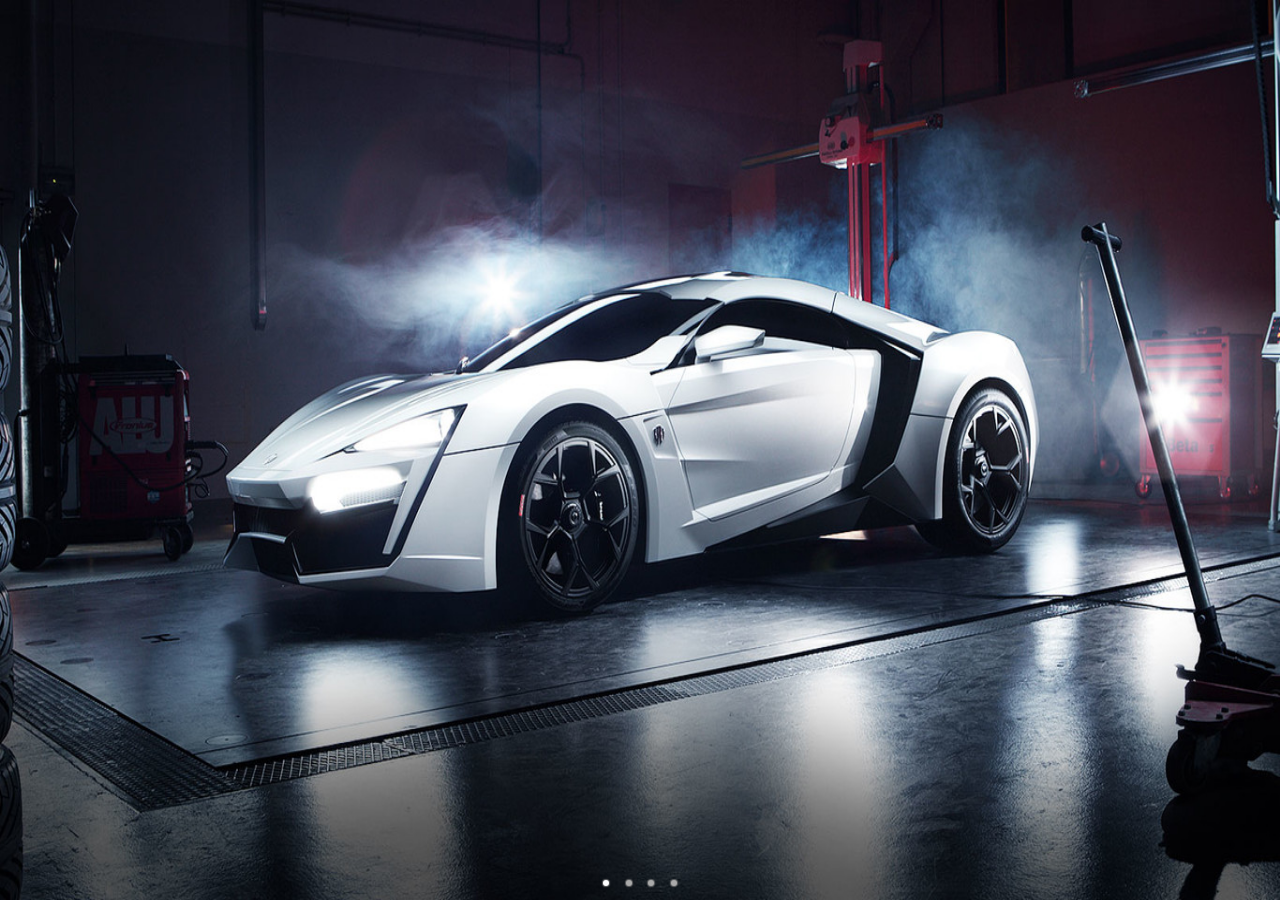
<file: html/guide.html>
<!--
	app第一次启动时的轮播页
-->
<!DOCTYPE html>
<html>

	<head>
		<meta charset="utf-8">
		<title>Hello MUI</title>
		<meta name="viewport" content="width=device-width, initial-scale=1,maximum-scale=1,user-scalable=no">
		<meta name="apple-mobile-web-app-capable" content="yes">
		<meta name="apple-mobile-web-app-status-bar-style" content="black">

		<link rel="stylesheet" href="../css/mui.min.css">
		<style>
			#close {
				position: absolute;
				width: 160px;
				height: 44px;
				left: 50%;
				margin-left: -80px;
				bottom: 15%;
				padding: 10px;
				color: #fff;
				border-color: #fff;
			}
			
			img {
				width: 100%;
				height: 100%;
			}
		</style>
	</head>

	<body>
		<div id="slider" class="mui-slider mui-fullscreen" style="background-color: black;">
			<div class="mui-slider-group">
				<!-- 第一张 -->
				<div class="mui-slider-item mui-slider-item-duplicate">
					<img src="../img/1.jpg">
				</div>
				<!-- 第二张 -->
				<div class="mui-slider-item">
					<img src="../img/2.jpg">
				</div>
				<!-- 第三张 -->
				<div class="mui-slider-item">
					<img src="../img/3.jpg">
				</div>
				<!-- 第四张 -->
				<div class="mui-slider-item">
					<img src="../img/4.jpg">
					<button id='close' class="mui-btn mui-btn-warning mui-btn-outlined">立即体验</button>
				</div>
			</div>
			<div class="mui-slider-indicator">
				<div class="mui-indicator mui-active"></div>
				<div class="mui-indicator"></div>
				<div class="mui-indicator"></div>
				<div class="mui-indicator"></div>
			</div>
		</div>
		<script src="../js/mui.min.js"></script>
		<script>
			mui.back = function() {};
			mui.plusReady(function() {
				plus.navigator.setFullscreen(true);
				plus.navigator.closeSplashscreen();
			});
			//立即体验按钮点击事件
			document.getElementById("close").addEventListener('tap', function(event) {
				plus.storage.setItem("lauchFlag", "true");
				plus.navigator.setFullscreen(false);
				plus.webview.currentWebview().close();
			}, false);
		</script>
	</body>

</html>
</file>
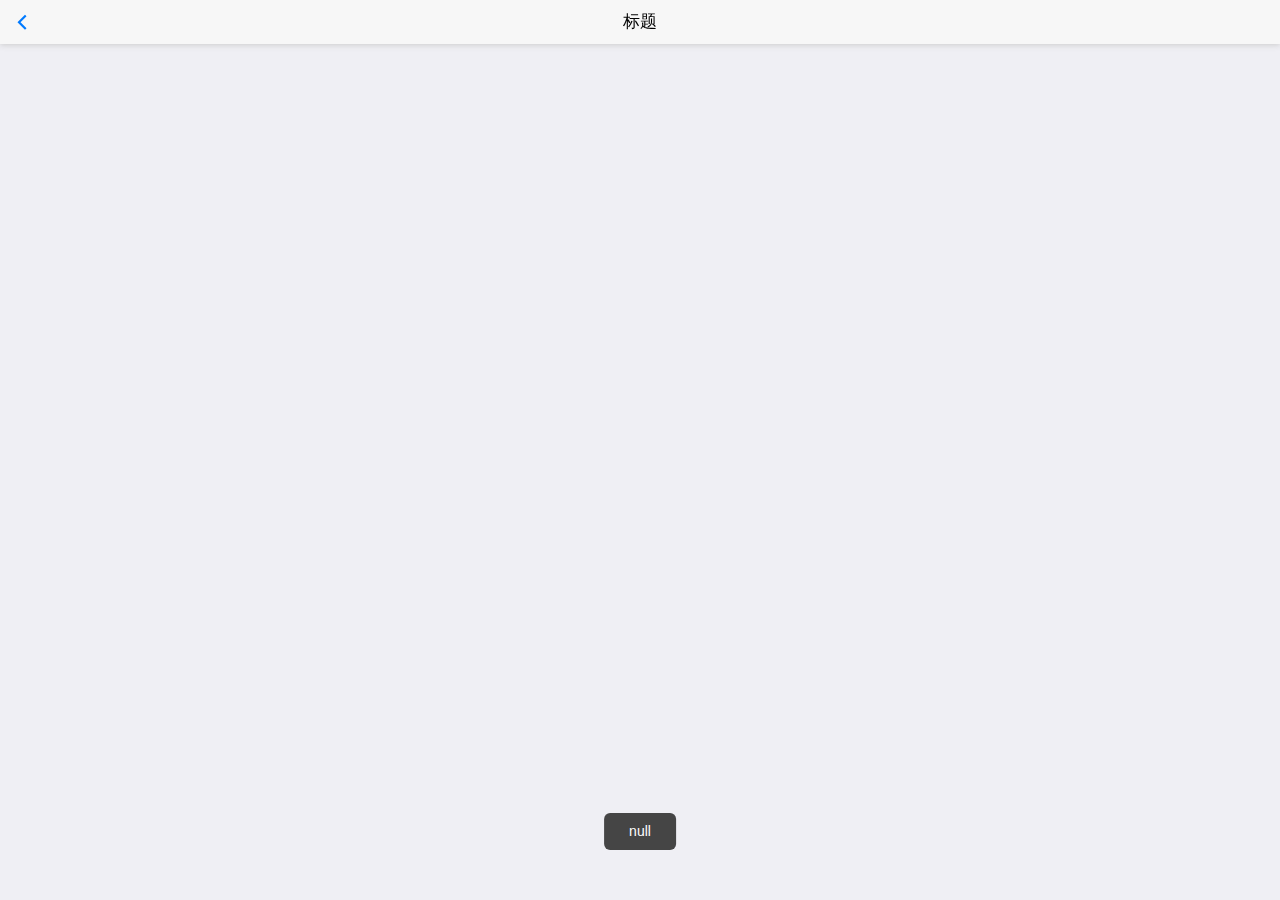
<file: html/home-sub.html>
<!doctype html>
<html>

	<head>
		<meta charset="UTF-8">
		<title></title>
		<meta name="viewport" content="width=device-width,initial-scale=1,minimum-scale=1,maximum-scale=1,user-scalable=no" />
		<link href="../css/mui.min.css" rel="stylesheet" />
	</head>

	<body>
		<header class="mui-bar mui-bar-nav">
			<a class="mui-action-back mui-icon mui-icon-left-nav mui-pull-left"></a>
			<h1 class="mui-title">标题</h1>
		</header>
		<script src="../js/mui.min.js"></script>
		<script type="text/javascript">
			mui.init();
			if(mui.os.plus) {
				mui.plusReady(function() {
					var self = plus.webview.currentWebview();
					mui.toast(self.subUrl);
				})
			} else {
				var subUrl = localStorage.getItem('subUrl');
				mui.toast(subUrl);
			}
		</script>
	</body>

</html>
</file>
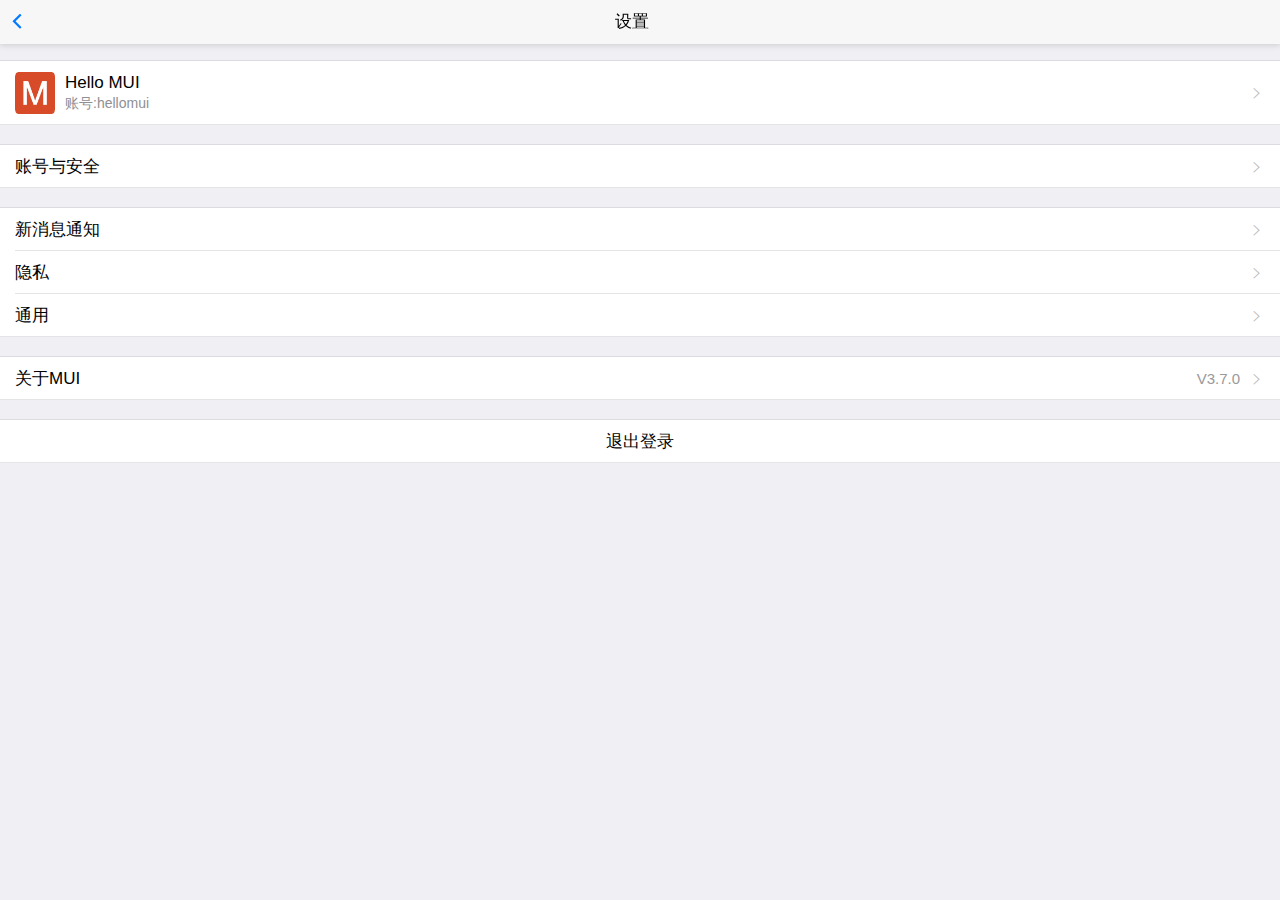
<file: html/user.html>
<!DOCTYPE html>
<html>

	<head>
		<meta charset="utf-8">
		<title>Hello MUI</title>
		<meta name="viewport" content="width=device-width, initial-scale=1,maximum-scale=1,user-scalable=no">
		<meta name="apple-mobile-web-app-capable" content="yes">
		<meta name="apple-mobile-web-app-status-bar-style" content="black">

		<link rel="stylesheet" href="../css/mui.min.css">
		<style>
			html,
			body {
				background-color: #efeff4;
			}
			
			.mui-views,
			.mui-view,
			.mui-pages,
			.mui-page,
			.mui-page-content {
				position: absolute;
				left: 0;
				right: 0;
				top: 0;
				bottom: 0;
				width: 100%;
				height: 100%;
				background-color: #efeff4;
			}
			
			.mui-pages {
				top: 46px;
				height: auto;
			}
			
			.mui-scroll-wrapper,
			.mui-scroll {
				background-color: #efeff4;
			}
			
			.mui-page.mui-transitioning {
				-webkit-transition: -webkit-transform 300ms ease;
				transition: transform 300ms ease;
			}
			
			.mui-page-left {
				-webkit-transform: translate3d(0, 0, 0);
				transform: translate3d(0, 0, 0);
			}
			
			.mui-ios .mui-page-left {
				-webkit-transform: translate3d(-20%, 0, 0);
				transform: translate3d(-20%, 0, 0);
			}
			
			.mui-navbar {
				position: fixed;
				right: 0;
				left: 0;
				z-index: 10;
				height: 44px;
				background-color: #f7f7f8;
			}
			
			.mui-navbar .mui-bar {
				position: absolute;
				background: transparent;
				text-align: center;
			}
			
			.mui-android .mui-navbar-inner.mui-navbar-left {
				opacity: 0;
			}
			
			.mui-ios .mui-navbar-left .mui-left,
			.mui-ios .mui-navbar-left .mui-center,
			.mui-ios .mui-navbar-left .mui-right {
				opacity: 0;
			}
			
			.mui-navbar .mui-btn-nav {
				-webkit-transition: none;
				transition: none;
				-webkit-transition-duration: .0s;
				transition-duration: .0s;
			}
			
			.mui-navbar .mui-bar .mui-title {
				display: inline-block;
				width: auto;
			}
			
			.mui-page-shadow {
				position: absolute;
				right: 100%;
				top: 0;
				width: 16px;
				height: 100%;
				z-index: -1;
				content: '';
			}
			
			.mui-page-shadow {
				background: -webkit-linear-gradient(left, rgba(0, 0, 0, 0) 0, rgba(0, 0, 0, 0) 10%, rgba(0, 0, 0, .01) 50%, rgba(0, 0, 0, .2) 100%);
				background: linear-gradient(to right, rgba(0, 0, 0, 0) 0, rgba(0, 0, 0, 0) 10%, rgba(0, 0, 0, .01) 50%, rgba(0, 0, 0, .2) 100%);
			}
			
			.mui-navbar-inner.mui-transitioning,
			.mui-navbar-inner .mui-transitioning {
				-webkit-transition: opacity 300ms ease, -webkit-transform 300ms ease;
				transition: opacity 300ms ease, transform 300ms ease;
			}
			
			.mui-page {
				display: none;
			}
			
			.mui-pages .mui-page {
				display: block;
			}
			
			.mui-page .mui-table-view:first-child {
				margin-top: 15px;
			}
			
			.mui-page .mui-table-view:last-child {
				margin-bottom: 30px;
			}
			
			.mui-table-view {
				margin-top: 20px;
			}
			
			.mui-table-view span.mui-pull-right {
				color: #999;
			}
			
			.mui-table-view-divider {
				background-color: #efeff4;
				font-size: 14px;
			}
			
			.mui-table-view-divider:before,
			.mui-table-view-divider:after {
				height: 0;
			}
			
			.head {
				height: 40px;
			}
			
			#head {
				line-height: 40px;
			}
			
			.head-img {
				width: 40px;
				height: 40px;
			}
			
			#head-img1 {
				position: absolute;
				bottom: 10px;
				right: 40px;
				width: 40px;
				height: 40px;
			}
			
			.update {
				font-style: normal;
				color: #999999;
				margin-right: -25px;
				font-size: 15px
			}
			
			.mui-fullscreen {
				position: fixed;
				z-index: 20;
				background-color: #000;
			}
			
			.mui-ios .mui-navbar .mui-bar .mui-title {
				position: static;
			}
			/*问题反馈在setting页面单独的css*/
			
			#feedback .mui-popover {
				position: fixed;
			}
			
			#feedback .mui-table-view:last-child {
				margin-bottom: 0px;
			}
			
			#feedback .mui-table-view:first-child {
				margin-top: 0px;
			}
			/*问题反馈在setting页面单独的css==end*/
		</style>
		<link rel="stylesheet" type="text/css" href="../css/feedback.css" />
	</head>

	<body class="mui-fullscreen">
		<!--页面主结构开始-->
		<div id="app" class="mui-views">
			<div class="mui-view">
				<div class="mui-navbar">
				</div>
				<div class="mui-pages">
				</div>
			</div>
		</div>
		<!--页面主结构结束-->
		<!--单页面开始-->
		<div id="setting" class="mui-page">
			<!--页面标题栏开始-->
			<div class="mui-navbar-inner mui-bar mui-bar-nav">
				<button type="button" class="mui-left mui-action-back mui-btn  mui-btn-link mui-btn-nav mui-pull-left">
					<span class="mui-icon mui-icon-left-nav"></span>
				</button>
				<h1 class="mui-center mui-title">设置</h1>
			</div>
			<!--页面标题栏结束-->
			<!--页面主内容区开始-->
			<div class="mui-page-content">
				<div class="mui-scroll-wrapper">
					<div class="mui-scroll">
						<ul class="mui-table-view mui-table-view-chevron">
							<li class="mui-table-view-cell mui-media">
								<a class="mui-navigate-right" href="#account">
									<img class="mui-media-object mui-pull-left head-img" id="head-img" src="">
									<div class="mui-media-body">
										Hello MUI
										<p class='mui-ellipsis'>账号:hellomui</p>
									</div>
								</a>
							</li>
						</ul>
						<ul class="mui-table-view mui-table-view-chevron">
							<li class="mui-table-view-cell">
								<a href="#account" class="mui-navigate-right">账号与安全</a>
							</li>
						</ul>
						<ul class="mui-table-view mui-table-view-chevron">
							<li class="mui-table-view-cell">
								<a href="#notifications" class="mui-navigate-right">新消息通知</a>
							</li>
							<li class="mui-table-view-cell">
								<a href="#privacy" class="mui-navigate-right">隐私</a>
							</li>
							<li class="mui-table-view-cell">
								<a href="#general" class="mui-navigate-right">通用</a>
							</li>
						</ul>
						<ul class="mui-table-view mui-table-view-chevron">
							<li class="mui-table-view-cell">
								<a href="#about" class="mui-navigate-right">关于MUI <i class="mui-pull-right update">V3.7.0</i></a>
							</li>
						</ul>
						<ul class="mui-table-view">
							<li class="mui-table-view-cell" style="text-align: center;">
								<a>退出登录</a>
							</li>
						</ul>
					</div>
				</div>
			</div>
			<!--页面主内容区结束-->
		</div>
		<!--单页面结束-->
		<div id="account" class="mui-page">
			<div class="mui-navbar-inner mui-bar mui-bar-nav">
				<button type="button" class="mui-left mui-action-back mui-btn  mui-btn-link mui-btn-nav mui-pull-left">
					<span class="mui-icon mui-icon-left-nav"></span>设置
				</button>
				<h1 class="mui-center mui-title">账号与安全</h1>
			</div>
			<div class="mui-page-content">
				<div class="mui-scroll-wrapper">
					<div class="mui-scroll">
						<ul class="mui-table-view">
							<li class="mui-table-view-cell">
								<a id="head" class="mui-navigate-right">头像
									<span class="mui-pull-right head">
									<img class="head-img mui-action-preview" id="head-img1" src=""/>
								</span>
								</a>
							</li>
							<li class="mui-table-view-cell">
								<a>姓名<span class="mui-pull-right">Hbuilder</span></a>
							</li>
							<li class="mui-table-view-cell">
								<a>HBuilder账号<span class="mui-pull-right">hbuilder@dcloud.io</span></a>
							</li>
						</ul>
						<ul class="mui-table-view">
							<li class="mui-table-view-cell">
								<a>QQ号<span class="mui-pull-right">88888888</span></a>
							</li>
							<li class="mui-table-view-cell">
								<a>手机号<span class="mui-pull-right">18601234567</span></a>
							</li>
							<li class="mui-table-view-cell">
								<a>邮箱地址<span class="mui-pull-right">hbuilder@dcloud.io</span></a>
							</li>
						</ul>
					</div>
				</div>
			</div>
		</div>
		<div id="notifications" class="mui-page">
			<div class="mui-navbar-inner mui-bar mui-bar-nav">
				<button type="button" class="mui-left mui-action-back mui-btn  mui-btn-link mui-btn-nav mui-pull-left">
					<span class="mui-icon mui-icon-left-nav"></span>设置
				</button>
				<h1 class="mui-center mui-title">新消息通知</h1>
			</div>
			<div class="mui-page-content">
				<div class="mui-scroll-wrapper">
					<div class="mui-scroll">
						<ul class="mui-table-view">
							<li class="mui-table-view-cell">
								<a>接收新消息通知<span class="mui-pull-right">已开启</span></a>
							</li>
						</ul>
						<ul class="mui-table-view">
							<li class="mui-table-view-cell">
								通知显示消息详情
								<div class="mui-switch mui-active mui-switch-mini">
									<div class="mui-switch-handle"></div>
								</div>
							</li>
						</ul>
						<div class="mui-content-padded">
							<p>若关闭，当收到新消息时，通知提示将不显示发信人和内容摘要</p>
						</div>

						<ul class="mui-table-view mui-table-view-chevron">
							<li class="mui-table-view-cell">
								<a href="#notifications_disturb" class="mui-navigate-right">功能消息免打扰</a>
							</li>
						</ul>
						<div class="mui-content-padded">
							<p>设置系统功能消息提示声音和震动的时段</p>
						</div>
						<ul class="mui-table-view">
							<li class="mui-table-view-cell">
								<a>接收新消息通知<span class="mui-pull-right">已开启</span></a>
							</li>
						</ul>
						<ul class="mui-table-view">
							<li class="mui-table-view-cell">
								声音
								<div class="mui-switch mui-active mui-switch-mini">
									<div class="mui-switch-handle"></div>
								</div>
							</li>
							<li class="mui-table-view-cell">
								震动
								<div class="mui-switch mui-active mui-switch-mini">
									<div class="mui-switch-handle"></div>
								</div>
							</li>
						</ul>
						<div class="mui-content-padded">
							<p>当HelloMUI在运行时，你可以设置是否需要声音或者震动</p>
						</div>
						<div></div>
					</div>
				</div>
			</div>
		</div>
		<div id="notifications_disturb" class="mui-page">
			<div class="mui-navbar-inner mui-bar mui-bar-nav">
				<button type="button" class="mui-left mui-action-back mui-btn  mui-btn-link mui-btn-nav mui-pull-left">
					<span class="mui-icon mui-icon-left-nav"></span>新消息通知
				</button>
				<h1 class="mui-center mui-title">功能消息免打扰</h1>
			</div>
			<div class="mui-page-content">
				<div class="mui-scroll-wrapper">
					<div class="mui-scroll">
						<ul class="mui-table-view mui-table-view-radio">
							<li class="mui-table-view-cell">
								<a class="mui-navigate-right">开启</a>
							</li>
							<li class="mui-table-view-cell">
								<a class="mui-navigate-right">只在夜间开启</a>
							</li>
							<li class="mui-table-view-cell">
								<a class="mui-navigate-right">关闭</a>
							</li>
						</ul>
					</div>
				</div>
			</div>
		</div>
		<div id="privacy" class="mui-page">
			<div class="mui-navbar-inner mui-bar mui-bar-nav">
				<button type="button" class="mui-left mui-action-back mui-btn  mui-btn-link mui-btn-nav mui-pull-left">
					<span class="mui-icon mui-icon-left-nav"></span>设置
				</button>
				<h1 class="mui-center mui-title">隐私</h1>
			</div>
			<div class="mui-page-content">
				<div class="mui-scroll-wrapper">
					<div class="mui-scroll">
						<ul class="mui-table-view">
							<li class="mui-table-view-divider">通讯录</li>
							<li class="mui-table-view-cell">
								加我为朋友时需要验证
								<div class="mui-switch mui-active mui-switch-mini">
									<div class="mui-switch-handle"></div>
								</div>
							</li>
						</ul>
						<ul class="mui-table-view">
							<li class="mui-table-view-cell">
								向我推荐QQ好友
								<div class="mui-switch mui-switch-mini">
									<div class="mui-switch-handle"></div>
								</div>
							</li>
							<li class="mui-table-view-cell">
								通过QQ号搜索到我
								<div class="mui-switch mui-switch-mini">
									<div class="mui-switch-handle"></div>
								</div>
							</li>
						</ul>
						<ul class="mui-table-view">
							<li class="mui-table-view-cell">
								可通过手机号搜索到我
								<div class="mui-switch mui-active mui-switch-mini">
									<div class="mui-switch-handle"></div>
								</div>
							</li>
							<li class="mui-table-view-cell">
								向我推荐通讯录朋友
								<div class="mui-switch mui-switch-mini">
									<div class="mui-switch-handle"></div>
								</div>
							</li>
							<li class="mui-table-view-divider">开启后，为你推荐已经开通HBuilder的手机联系人</li>
						</ul>
						<ul class="mui-table-view">
							<li class="mui-table-view-cell">
								通过HBuilder账号搜索到我
								<div class="mui-switch mui-active mui-switch-mini">
									<div class="mui-switch-handle"></div>
								</div>
							</li>
							<li class="mui-table-view-divider">关闭后，其他用户将不能通过HBuilder号搜索到你</li>
						</ul>

					</div>
				</div>
			</div>
		</div>
		<div id="general" class="mui-page">
			<div class="mui-navbar-inner mui-bar mui-bar-nav">
				<button type="button" class="mui-left mui-action-back mui-btn  mui-btn-link mui-btn-nav mui-pull-left">
					<span class="mui-icon mui-icon-left-nav"></span>设置
				</button>
				<h1 class="mui-center mui-title">通用</h1>
			</div>
			<div class="mui-page-content">
				<div class="mui-scroll-wrapper">
					<div class="mui-scroll">
						<ul class="mui-table-view">
							<li class="mui-table-view-cell">
								多语言
							</li>
						</ul>

						<ul class="mui-table-view">
							<li class="mui-table-view-cell">
								听筒模式
								<div class="mui-switch mui-switch-mini">
									<div class="mui-switch-handle"></div>
								</div>
							</li>
						</ul>
						<ul class="mui-table-view">
							<li class="mui-table-view-cell">
								功能
							</li>
						</ul>
					</div>
				</div>
			</div>
		</div>

		<div id="about" class="mui-page">
			<div class="mui-navbar-inner mui-bar mui-bar-nav">
				<button type="button" class="mui-left mui-action-back mui-btn  mui-btn-link mui-btn-nav mui-pull-left">
					<span class="mui-icon mui-icon-left-nav"></span>设置
				</button>
				<h1 class="mui-center mui-title">关于MUI</h1>
			</div>
			<div class="mui-page-content">
				<div class="mui-scroll-wrapper">
					<div class="mui-scroll">
						<ul class="mui-table-view">
							<li class="mui-table-view-cell mui-plus-visible">
								<a id="rate" class="mui-navigate-right">评分鼓励</a>
							</li>
							<li class="mui-table-view-cell mui-plus-visible">
								<a id="welcome" class="mui-navigate-right">欢迎页</a>
							</li>
							<li class="mui-table-view-cell mui-plus-visible">
								<a id="share" class="mui-navigate-right">分享推荐</a>
							</li>
							<li class="mui-table-view-cell">
								<a id="tel" class="mui-navigate-right">客服电话</a>
							</li>
							<li class="mui-table-view-cell">
								<a id="feedback-btn" href="#feedback" class="mui-navigate-right">问题反馈</a>
							</li>
							<li id="check_update" class="mui-table-view-cell mui-plus-visible">
								<a id="update" class="mui-navigate-right">检查更新</a>
							</li>
						</ul>
					</div>
				</div>
			</div>
		</div>

		<div id="feedback" class="mui-page feedback">
			<div class="mui-navbar-inner mui-bar mui-bar-nav">
				<button type="button" class="mui-left mui-action-back mui-btn  mui-btn-link mui-btn-nav mui-pull-left">
					<span class="mui-icon mui-icon-left-nav"></span>关于MUI
				</button>
				<button id="submit" class="mui-btn mui-btn-blue mui-btn-link mui-pull-right">发送</button>
				<h1 class="mui-center mui-title">问题反馈</h1>
			</div>
			<div class="mui-page-content">
				<div class="mui-content-padded">
					<div class="mui-inline">问题和意见</div>
					<a class="mui-pull-right mui-inline" href="#popover">
						快捷输入
						<span class="mui-icon mui-icon-arrowdown"></span>
					</a>
					<!--快捷输入具体内容，开发者可自己替换常用语-->
					<div id="popover" class="mui-popover">
						<div class="mui-popover-arrow"></div>
						<div class="mui-scroll-wrapper">
							<div class="mui-scroll">
								<ul class="mui-table-view">
									<!--仅流应用环境下显示-->
									<li class="mui-table-view-cell stream">
										<a href="#">桌面快捷方式创建失败</a>
									</li>
									<li class="mui-table-view-cell">
										<a href="#">界面显示错乱</a>
									</li>
									<li class="mui-table-view-cell">
										<a href="#">启动缓慢，卡出翔了</a>
									</li>
									<li class="mui-table-view-cell">
										<a href="#">偶发性崩溃</a>
									</li>
									<li class="mui-table-view-cell">
										<a href="#">UI无法直视，丑哭了</a>
									</li>
								</ul>
							</div>
						</div>
					</div>
				</div>
				<div class="row mui-input-row">
					<textarea id='question' class="mui-input-clear question" placeholder="请详细描述你的问题和意见..."></textarea>
				</div>
				<p>图片(选填,提供问题截图,总大小10M以下)</p>
				<div id='image-list' class="row image-list"></div>
				<p>QQ/邮箱</p>
				<div class="mui-input-row">
					<input id='contact' type="text" class="mui-input-clear contact" placeholder="(选填,方便我们联系你 )" />
				</div>
				<div class="mui-content-padded">
					<div class="mui-inline">应用评分</div>
					<div class="icons mui-inline" style="margin-left: 6px;">
						<i data-index="1" class="mui-icon mui-icon-star"></i>
						<i data-index="2" class="mui-icon mui-icon-star"></i>
						<i data-index="3" class="mui-icon mui-icon-star"></i>
						<i data-index="4" class="mui-icon mui-icon-star"></i>
						<i data-index="5" class="mui-icon mui-icon-star"></i>
					</div>
				</div><br />
			</div>
		</div>

	</body>
	<script src="../js/mui.min.js "></script>
	<script src="../js/mui.view.js "></script>
	<script src='../js/feedback.js'></script>
	<script>
		mui.init();
		//初始化单页view
		var viewApi = mui('#app').view({
			defaultPage: '#setting'
		});
		//初始化单页的区域滚动
		mui('.mui-scroll-wrapper').scroll();
		//分享操作
		var shares = {};

		mui.plusReady(function() {
			plus.share.getServices(function(s) {
				if(s && s.length > 0) {
					for(var i = 0; i < s.length; i++) {
						var t = s[i];
						shares[t.id] = t;
					}
				}
			}, function() {
				console.log("获取分享服务列表失败");
			});
		});

		setTimeout(function() {
			defaultImg();
			setTimeout(function() {
				initImgPreview();
			}, 300);
		}, 500);

		//分享链接点击事件
		document.getElementById("share").addEventListener('tap', function() {
			var ids = [{
					id: "weixin",
					ex: "WXSceneSession"
				}, {
					id: "weixin",
					ex: "WXSceneTimeline"
				}, {
					id: "sinaweibo"
				}, {
					id: "tencentweibo"
				}, {
					id: "qq"
				}],
				bts = [{
					title: "发送给微信好友"
				}, {
					title: "分享到微信朋友圈"
				}, {
					title: "分享到新浪微博"
				}, {
					title: "分享到腾讯微博"
				}, {
					title: "分享到QQ"
				}];
			plus.nativeUI.actionSheet({
				cancel: "取消",
				buttons: bts
			}, function(e) {
				var i = e.index;
				if(i > 0) {
					var s_id = ids[i - 1].id;
					var share = shares[s_id];
					if(share) {
						if(share.authenticated) {
							shareMessage(share, ids[i - 1].ex);
						} else {
							share.authorize(function() {
								shareMessage(share, ids[i - 1].ex);
							}, function(e) {
								console.log("认证授权失败：" + e.code + " - " + e.message);
							});
						}
					} else {
						mui.toast("无法获取分享服务，请检查manifest.json中分享插件参数配置，并重新打包")
					}
				}
			});
		});

		function shareMessage(share, ex) {
			var msg = {
				extra: {
					scene: ex
				}
			};
			msg.href = "http://www.dcloud.io/hellomui/";
			msg.title = "最接近原生APP体验的高性能前端框架";
			msg.content = "我正在体验HelloMUI，果然很流畅，基本看不出和原生App的差距";
			if(~share.id.indexOf('weibo')) {
				msg.content += "；体验地址：http://www.dcloud.io/hellomui/";
			}
			msg.thumbs = ["_www/images/logo.png"];
			share.send(msg, function() {
				console.log("分享到\"" + share.description + "\"成功！ ");
			}, function(e) {
				console.log("分享到\"" + share.description + "\"失败: " + e.code + " - " + e.message);
			});
		}
		//去评分
		document.getElementById("rate").addEventListener('tap', function() {
			if(mui.os.ios) {
				location.href = 'https://itunes.apple.com/WebObjects/MZStore.woa/wa/viewContentsUserReviews?id=682211190&pageNumber=0&sortOrdering=2&type=&mt=8';
			} else if(mui.os.android) {
				plus.runtime.openURL("market://details?id=io.dcloud.HelloMUI", function(e) {
					plus.runtime.openURL("market://details?id=io.dcloud.HelloMUI", function(e) {
						mui.alert("360手机助手和应用宝，你一个都没装，暂时无法评分，感谢支持");
					}, "com.qihoo.appstore");
				}, "com.tencent.android.qqdownloader");
			}
		});
		//客服电话
		document.getElementById("tel").addEventListener('tap', function() {
			if(mui.os.plus) {
				plus.device.dial("114");
			} else {
				location.href = 'tel:114';
			}

		});
		//		//意见反馈
		//		document.getElementById("quest").addEventListener('tap', function() {
		//			
		//		});
		//		
		//检查更新
		document.getElementById("update").addEventListener('tap', function() {
			var server = "http://www.dcloud.io/check/update"; //获取升级描述文件服务器地址
			mui.getJSON(server, {
				"appid": plus.runtime.appid,
				"version": plus.runtime.version,
				"imei": plus.device.imei
			}, function(data) {
				if(data.status) {
					plus.ui.confirm(data.note, function(i) {
						if(0 == i) {
							plus.runtime.openURL(data.url);
						}
					}, data.title, ["立即更新", "取　　消"]);
				} else {
					mui.toast('Hello MUI 已是最新版本~')
				}
			});
		});
		var view = viewApi.view;
		(function($) {
			//处理view的后退与webview后退
			var oldBack = $.back;
			$.back = function() {
				if(viewApi.canBack()) { //如果view可以后退，则执行view的后退
					viewApi.back();
				} else { //执行webview后退
					oldBack();
				}
			};
			//监听页面切换事件方案1,通过view元素监听所有页面切换事件，目前提供pageBeforeShow|pageShow|pageBeforeBack|pageBack四种事件(before事件为动画开始前触发)
			//第一个参数为事件名称，第二个参数为事件回调，其中e.detail.page为当前页面的html对象
			view.addEventListener('pageBeforeShow', function(e) {
				//				console.log(e.detail.page.id + ' beforeShow');
			});
			view.addEventListener('pageShow', function(e) {
				//				console.log(e.detail.page.id + ' show');
			});
			view.addEventListener('pageBeforeBack', function(e) {
				//				console.log(e.detail.page.id + ' beforeBack');
			});
			view.addEventListener('pageBack', function(e) {
				//				console.log(e.detail.page.id + ' back');
			});
		})(mui);
		//更换头像
		mui(".mui-table-view-cell").on("tap", "#head", function(e) {
			if(mui.os.plus) {
				var a = [{
					title: "拍照"
				}, {
					title: "从手机相册选择"
				}];
				plus.nativeUI.actionSheet({
					title: "修改头像",
					cancel: "取消",
					buttons: a
				}, function(b) {
					switch(b.index) {
						case 0:
							break;
						case 1:
							getImage();
							break;
						case 2:
							galleryImg();
							break;
						default:
							break
					}
				})
			}

		});

		function getImage() {
			var c = plus.camera.getCamera();
			c.captureImage(function(e) {
				plus.io.resolveLocalFileSystemURL(e, function(entry) {
					var s = entry.toLocalURL() + "?version=" + new Date().getTime();
					console.log(s);
					document.getElementById("head-img").src = s;
					document.getElementById("head-img1").src = s;
					//变更大图预览的src
					//目前仅有一张图片，暂时如此处理，后续需要通过标准组件实现
					document.querySelector("#__mui-imageview__group .mui-slider-item img").src = s + "?version=" + new Date().getTime();;;
				}, function(e) {
					console.log("读取拍照文件错误：" + e.message);
				});
			}, function(s) {
				console.log("error" + s);
			}, {
				filename: "_doc/head.jpg"
			})
		}

		function galleryImg() {
			plus.gallery.pick(function(a) {
				plus.io.resolveLocalFileSystemURL(a, function(entry) {
					plus.io.resolveLocalFileSystemURL("_doc/", function(root) {
						root.getFile("head.jpg", {}, function(file) {
							//文件已存在
							file.remove(function() {
								console.log("file remove success");
								entry.copyTo(root, 'head.jpg', function(e) {
										var e = e.fullPath + "?version=" + new Date().getTime();
										document.getElementById("head-img").src = e;
										document.getElementById("head-img1").src = e;
										//变更大图预览的src
										//目前仅有一张图片，暂时如此处理，后续需要通过标准组件实现
										document.querySelector("#__mui-imageview__group .mui-slider-item img").src = e + "?version=" + new Date().getTime();;
									},
									function(e) {
										console.log('copy image fail:' + e.message);
									});
							}, function() {
								console.log("delete image fail:" + e.message);
							});
						}, function() {
							//文件不存在
							entry.copyTo(root, 'head.jpg', function(e) {
									var path = e.fullPath + "?version=" + new Date().getTime();
									document.getElementById("head-img").src = path;
									document.getElementById("head-img1").src = path;
									//变更大图预览的src
									//目前仅有一张图片，暂时如此处理，后续需要通过标准组件实现
									document.querySelector("#__mui-imageview__group .mui-slider-item img").src = path;
								},
								function(e) {
									console.log('copy image fail:' + e.message);
								});
						});
					}, function(e) {
						console.log("get _www folder fail");
					})
				}, function(e) {
					console.log("读取拍照文件错误：" + e.message);
				});
			}, function(a) {}, {
				filter: "image"
			})
		};

		function defaultImg() {
			if(mui.os.plus) {
				plus.io.resolveLocalFileSystemURL("_doc/head.jpg", function(entry) {
					var s = entry.fullPath + "?version=" + new Date().getTime();;
					document.getElementById("head-img").src = s;
					document.getElementById("head-img1").src = s;
				}, function(e) {
					document.getElementById("head-img").src = '../img/logo.png';
					document.getElementById("head-img1").src = '../img/logo.png';
				})
			} else {
				document.getElementById("head-img").src = '../img/logo.png';
				document.getElementById("head-img1").src = '../img/logo.png';
			}

		}
		document.getElementById("head-img1").addEventListener('tap', function(e) {
			e.stopPropagation();
		});
		document.getElementById("welcome").addEventListener('tap', function(e) {
			//显示启动导航
			mui.openWindow({
				id: 'guide',
				url: 'guide.html',
				show: {
					aniShow: 'fade-in',
					duration: 300
				},
				waiting: {
					autoShow: false
				}
			});
		});

		function initImgPreview() {
			var imgs = document.querySelectorAll("img.mui-action-preview");
			imgs = mui.slice.call(imgs);
			if(imgs && imgs.length > 0) {
				var slider = document.createElement("div");
				slider.setAttribute("id", "__mui-imageview__");
				slider.classList.add("mui-slider");
				slider.classList.add("mui-fullscreen");
				slider.style.display = "none";
				slider.addEventListener("tap", function() {
					slider.style.display = "none";
				});
				slider.addEventListener("touchmove", function(event) {
					event.preventDefault();
				})
				var slider_group = document.createElement("div");
				slider_group.setAttribute("id", "__mui-imageview__group");
				slider_group.classList.add("mui-slider-group");
				imgs.forEach(function(value, index, array) {
					//给图片添加点击事件，触发预览显示；
					value.addEventListener('tap', function() {
						slider.style.display = "block";
						_slider.refresh();
						_slider.gotoItem(index, 0);
					})
					var item = document.createElement("div");
					item.classList.add("mui-slider-item");
					var a = document.createElement("a");
					var img = document.createElement("img");
					img.setAttribute("src", value.src);
					a.appendChild(img)
					item.appendChild(a);
					slider_group.appendChild(item);
				});
				slider.appendChild(slider_group);
				document.body.appendChild(slider);
				var _slider = mui(slider).slider();
			}
		}

		if(mui.os.stream) {
			document.getElementById("check_update").display = "none";
		}
	</script>

</html>
</file>
<file: css/feedback.css>
/*!
 * ======================================================
 * FeedBack Template For MUI (http://dev.dcloud.net.cn/mui)
 * =======================================================
 * @version:1.0.0
 * @author:cuihongbao@dcloud.io
 */

.feedback body {
	background-color: #EFEFF4;
}
.feedback input,
.feedback textarea {
	border: none !important;
}
.feedback textarea {
	height: 100px;
	margin-bottom: 0 !important;
	padding-bottom: 0 !important;
}
.feedback .row {
	width: 100%;
	background-color: #fff;
}
.feedback p {
	padding: 10px 15px 0;
}
/*.feedback button#submit { 
	width: 90%;
	height: 46px;
	left: 50%;
	-webkit-transform: translate(-50%);
}*/

input::-webkit-input-placeholder,textarea::-webkit-input-placeholder{
	font-size: 14px;
}

.feedback .hidden {
	display: none;
}
.feedback .image-list {
	width: 100%;
	height: 85px;
	background-size: cover;
	padding: 10px 10px;
	overflow: hidden;
}
.feedback .image-item {
	width: 65px;
	height: 65px;
	/*background-image: url(../images/iconfont-tianjia.png);*/
	background-size: 100% 100%;
	display: inline-block;
	position: relative;
	border-radius: 5px;
	margin-right: 10px;
	margin-bottom: 10px;
	border: solid 1px #e8e8e8;
	vertical-align: top;
}
.feedback .image-item .file {
	position: absolute;
	left: 0px;
	top: 0px;
	width: 100%;
	height: 100%;
	opacity: 0;
	cursor: pointer;
	z-index: 0;
}
.feedback .image-item.space {
	border: none;
}
.feedback .image-item .image-close {
	position: absolute;
	display: inline-block;
	right: -6px;
	top: -6px;
	width: 20px;
	height: 20px;
	text-align: center;
	line-height: 20px;
	border-radius: 12px;
	background-color: #FF5053;
	color: #f3f3f3;
	border: solid 1px #FF5053;
	font-size: 9px;
	font-weight: 200;
	z-index: 1;
}
.feedback .image-item .image-up{
	height: 65px;
	width: 65px;
	border-radius: 10px;
	line-height: 65px;
	border: 1px solid #ccc;
	color: #ccc; 
	display: inline-block;
	text-align: center;
}
.feedback .image-item .image-up:after{
	font-family: "微软雅黑";
	content: '+';
	font-size: 60px;
}
.feedback .image-item.space .image-close {
	display: none;
}
.feedback .mui-inline{
	vertical-align: bottom;
	font-size: 14px;
	color: #8f8f94;
}
.mui-icon-star{
	color: #B5B5B5;
	font-size: 22px;
}
.mui-icon-star-filled{
	color: #FFB400;
	font-size: 22px;
} 
.mui-popover {
	height: 180px;
}
.stream{
	display: none;
}
.mui-plus-stream .stream{
	display: block;
}
</file>
